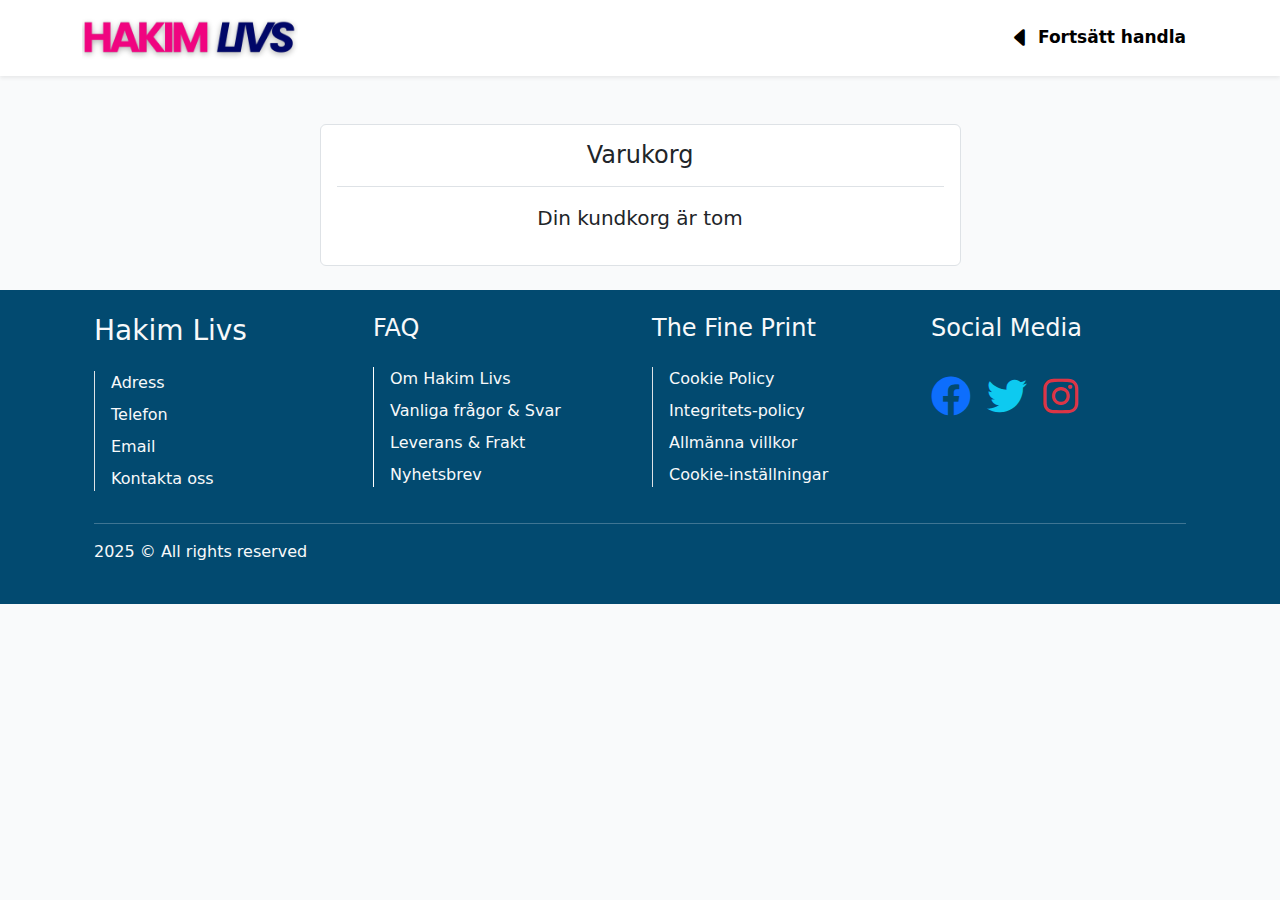
<file: shopping-cart.html>
<!DOCTYPE html>
<html lang="en">
  <head>
    <meta charset="UTF-8" />
    <meta name="viewport" content="width=device-width, initial-scale=1.0" />
    <link rel="icon" type="image/x-icon" href="src/images/Favicon.png" />

    <link
      rel="stylesheet"
      href="https://cdn.jsdelivr.net/npm/bootstrap@5.3.3/dist/css/bootstrap.min.css"
    />
    <link
      href="https://cdnjs.cloudflare.com/ajax/libs/font-awesome/6.0.0-beta3/css/all.min.css"
      rel="stylesheet"
    />
    <link
      rel="stylesheet"
      href="https://cdn.jsdelivr.net/npm/bootstrap-icons/font/bootstrap-icons.css"
    />
    <link rel="stylesheet" href="style.css" />
    <script
      defer
      src="https://cdn.jsdelivr.net/npm/bootstrap@5.3.3/dist/js/bootstrap.min.js"
      integrity="sha384-0pUGZvbkm6XF6gxjEnlmuGrJXVbNuzT9qBBavbLwCsOGabYfZo0T0to5eqruptLy"
      crossorigin="anonymous"
    ></script>
    <script src="./src/scripts/cart.js" type="module" defer></script>

    <title>Varukorg | Hakim Livs</title>
  </head>
  <body style="background-color: #f9fafb">
    <nav class="navbar navbar-expand-lg bg-white shadow-sm">
      <div class="container">
        <!-- Brand Logo (Left) -->
        <a class="navbar-brand" href="./index.html">
          <img src="/src/images/HAKIM_Livs_4.png" alt="Logo" height="50" />
        </a>
        <div
          id="continue-button"
          class="d-flex flex-column justify-content-center align-items-center"
        >
          <a
            href="index.html"
            class="btn btn-light fw-semibold border-0"
            style="background-color: #fff; font-size: 17px"
          >
            <i
              class="bi bi-caret-left-fill"
              style="font-size: 23px !important"
            ></i>
            Fortsätt handla
          </a>
        </div>
      </div>
    </nav>
    <div class="container mt-5">
      <div class="row justify-content-center">
        <!-- Cart Items (Left) -->
        <div class="col-lg-7 col-md-8 col-12 mb-4">
          <div class="p-3 border rounded bg-white">
            <div class="text-center mb-3 border-bottom pb-2">
              <h4>Varukorg</h4>
            </div>
            <div id="cart-items"></div>
          </div>
        </div>

        <!-- Cart Summary (Right) -->
        <div
          class="col-lg-4 col-md-8 col-12 mb-lg-0 mb-4"
          style="display: none"
          id="cart-summary"
        >
          <div class="p-3 border rounded bg-white">
            <h4 class="text-center mb-4">Sammanställning</h4>
            <p>
              <strong>Total Varukostnad:</strong>
              <span id="total-product-price" class="float-end">0 kr</span>
            </p>
            <p>
              <strong>Moms (12%):</strong>
              <span id="tax" class="float-end">0 kr</span>
            </p>
            <p>
              <strong>Rabatt:</strong>
              <span id="discount" class="float-end">0 kr</span>
            </p>
            <p>
              <strong>Frakt:</strong>
              <span id="shipping-cost" class="float-end">49 kr</span>
            </p>
            <hr />
            <p>
              <strong>Total Kostnad:</strong>
              <span id="total-cost" class="float-end">0 kr</span>
            </p>
            <div id="continue-button-container" class="text-center"></div>
          </div>
        </div>
        <section
          class="order-form m-4 bg-white d-none"
          id="order-form"
          style="width: 90%"
        >
          <div class="container pt-5">
            <div class="row">
              <div class="col-12 px-4">
                <h1>Orderformulär</h1>
                <hr class="mt-1" />
              </div>

              <div class="col-12">
                <div class="row mx-4">
                  <div class="col-12">
                    <label class="order-form-label">Name</label>
                  </div>
                  <div class="col-sm-6">
                    <div data-mdb-input-init class="form-outline">
                      <input
                        type="text"
                        id="form1"
                        class="form-control order-form-input"
                        placeholder="Förnamn"
                        required
                      />
                    </div>
                  </div>
                  <div class="col-sm-6 mt-2 mt-sm-0">
                    <div data-mdb-input-init class="form-outline">
                      <input
                        type="text"
                        id="form2"
                        class="form-control order-form-input"
                        placeholder="Efternamn"
                        required
                      />
                    </div>
                  </div>
                </div>

                <div class="row mt-3 mx-4">
                  <div class="col-12">
                    <label class="order-form-label">Email Address</label>
                  </div>
                  <div class="col-12">
                    <div data-mdb-input-init class="form-outline">
                      <input
                        type="email"
                        id="form3"
                        class="form-control order-form-input"
                        placeholder="example@mail.com"
                        required
                      />
                    </div>
                  </div>
                </div>

                <div class="row mt-3 mx-4">
                  <div class="col-12">
                    <label class="order-form-label">Telefonummer</label>
                  </div>
                  <div class="col-12">
                    <div data-mdb-input-init class="form-outline">
                      <input
                        type="tel"
                        id="form4"
                        class="form-control order-form-input"
                        placeholder="07X-XXX-XXXX"
                        required
                      />
                    </div>
                  </div>
                </div>

                <div class="row mt-3 mx-4">
                  <div class="col-12">
                    <label class="order-form-label">Adress</label>
                  </div>
                  <div class="col-12">
                    <div data-mdb-input-init class="form-outline">
                      <input
                        type="text"
                        id="form5"
                        class="form-control order-form-input"
                        placeholder="Adressrad 1"
                        required
                      />
                    </div>
                  </div>
                  <div class="col-12 mt-2">
                    <div data-mdb-input-init class="form-outline">
                      <input
                        type="text"
                        id="form6"
                        class="form-control order-form-input"
                        placeholder="Adressrad 2"
                        required
                      />
                    </div>
                  </div>
                  <div class="col-sm-6 mt-2 pe-sm-2">
                    <div data-mdb-input-init class="form-outline">
                      <input
                        type="text"
                        id="form7"
                        class="form-control order-form-input"
                        placeholder="Postort"
                        required
                      />
                    </div>
                  </div>
                  <div class="col-sm-6 mt-2 pe-sm-2">
                    <div data-mdb-input-init class="form-outline">
                      <input
                        type="text"
                        id="form9"
                        class="form-control order-form-input"
                        placeholder="Postnummer"
                        required
                      />
                    </div>
                  </div>
                </div>
                <div class="row mt-3 mb-4 col-12">
                  <div class="d-grid gap-2">
                    <button class="btn btn-primary w-100" type="button">
                      Button
                    </button>
                  </div>
                </div>
              </div>
            </div>
          </div>
        </section>
      </div>
    </div>
    <footer class="text-light py-4" style="background-color: #024a70">
      <div class="container px-4">
        <div class="row">
          <div class="col">
            <h3 class="mb-4">Hakim Livs</h3>
            <ul
              class="list-unstyled d-flex flex-column gap-2 border-start px-3"
            >
              <li>
                <a href="#" class="text-decoration-none text-light">Adress</a>
              </li>
              <li>
                <a href="#" class="text-decoration-none text-light">Telefon</a>
              </li>
              <li>
                <a href="#" class="text-decoration-none text-light">Email</a>
              </li>
              <li>
                <a href="#" class="text-decoration-none text-light"
                  >Kontakta oss</a
                >
              </li>
            </ul>
          </div>
          <div class="col">
            <h4 class="mb-4">FAQ</h4>
            <ul
              class="list-unstyled d-flex flex-column gap-2 border-start border-white px-3"
            >
              <li>
                <a href="#" class="text-decoration-none text-light"
                  >Om Hakim Livs</a
                >
              </li>
              <li>
                <a href="#" class="text-decoration-none text-light"
                  >Vanliga frågor & Svar</a
                >
              </li>
              <li>
                <a href="#" class="text-decoration-none text-light"
                  >Leverans & Frakt</a
                >
              </li>
              <li>
                <a href="#" class="text-decoration-none text-light"
                  >Nyhetsbrev</a
                >
              </li>
            </ul>
          </div>
          <div class="col">
            <h4 class="mb-4">The Fine Print</h4>
            <ul
              class="list-unstyled d-flex flex-column gap-2 border-start px-3"
            >
              <li>
                <a href="#" class="text-decoration-none text-light mb-2"
                  >Cookie Policy</a
                >
              </li>
              <li>
                <a href="#" class="text-decoration-none text-light mb-2"
                  >Integritets-​policy</a
                >
              </li>
              <li>
                <a href="#" class="text-decoration-none text-light mb-2"
                  >Allmänna villkor</a
                >
              </li>
              <li>
                <a href="#" class="text-decoration-none text-light mb-2"
                  >Cookie-inställningar</a
                >
              </li>
            </ul>
          </div>
          <div class="col">
            <h4 class="mb-4">Social Media</h4>
            <div class="d-flex gap-3">
              <a href="#" class="text-primary fs-1"
                ><i class="fab fa-facebook"></i
              ></a>
              <a href="#" class="text-info fs-1"
                ><i class="fab fa-twitter"></i
              ></a>
              <a href="#" class="text-danger fs-1"
                ><i class="fab fa-instagram"></i
              ></a>
            </div>
          </div>
        </div>
        <hr />
        <p>2025 &copy All rights reserved</p>
      </div>
    </footer>
  </body>
</html>
</file>
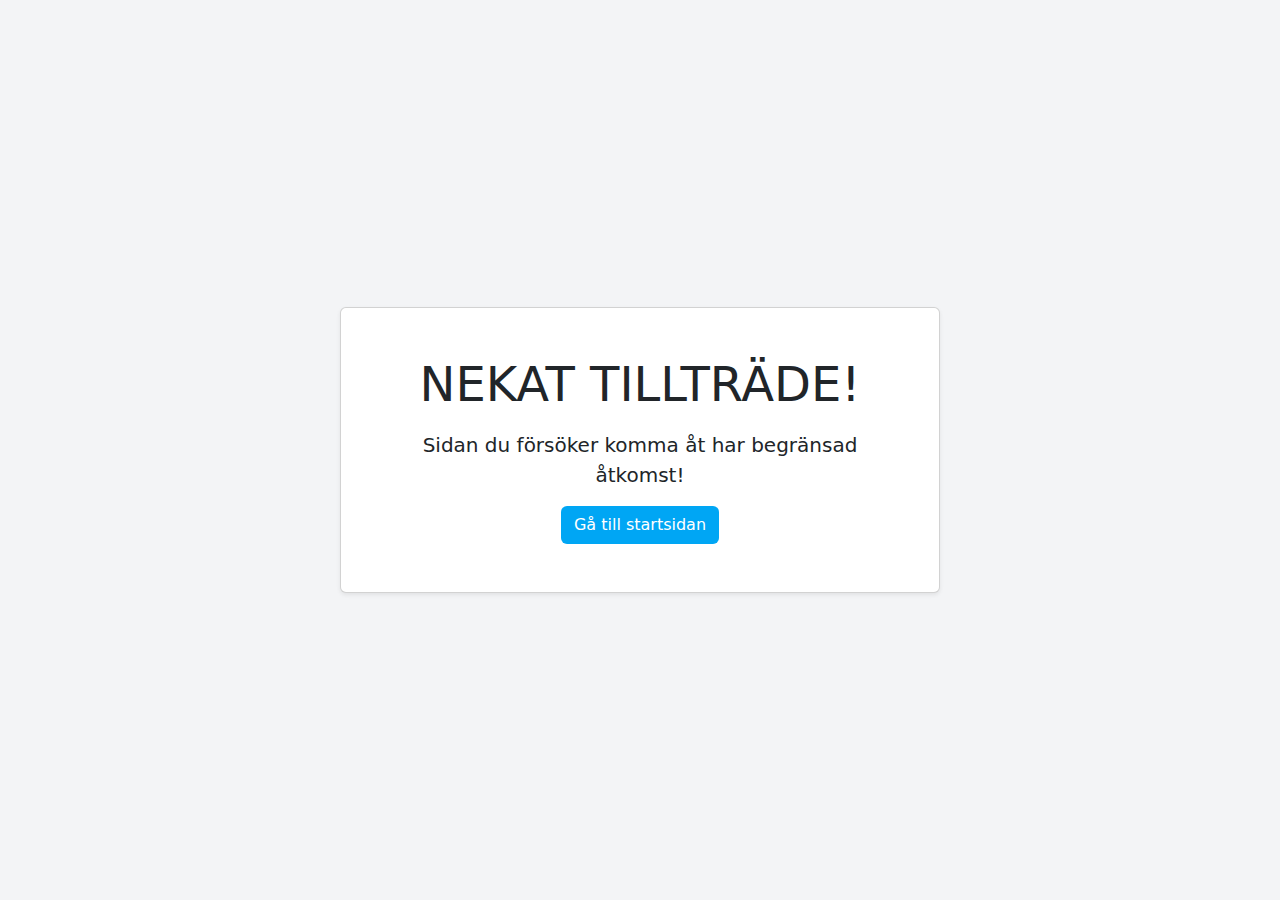
<file: admin/dashboard/access-denied.html>
<!DOCTYPE html>
<html lang="en">
<head>
    <meta charset="UTF-8">
    <meta name="viewport" content="width=device-width, initial-scale=1.0">
    <link rel="stylesheet" href="https://cdn.jsdelivr.net/npm/bootstrap@5.3.3/dist/css/bootstrap.min.css">
    <link rel="stylesheet" href="/src/css/style.css">
    
    <script defer src="https://cdn.jsdelivr.net/npm/bootstrap@5.3.3/dist/js/bootstrap.min.js" integrity="sha384-0pUGZvbkm6XF6gxjEnlmuGrJXVbNuzT9qBBavbLwCsOGabYfZo0T0to5eqruptLy" crossorigin="anonymous"></script>
    
    <title>Document</title>
</head>
<body>
    <div class="vh-100" style="background-color: #f3f4f6;">
        <div class="d-flex justify-content-center align-items-center h-100">
            <div class="d-flex justify-content-center align-items-center">
                <div class="card shadow-sm" style="width: 600px;">
                    <div class="card-body text-center p-5">
                        <p class="display-5">NEKAT TILLTRÄDE!</p>
                        <p class="fs-5">Sidan du försöker komma åt har begränsad åtkomst!</p>
                        <a href="/admin/index.html" class="btn btn-sky">Gå till startsidan</a>
                    </div>
                </div>
            </div>
        </div>
    </div>
</body>
</html>
</file>
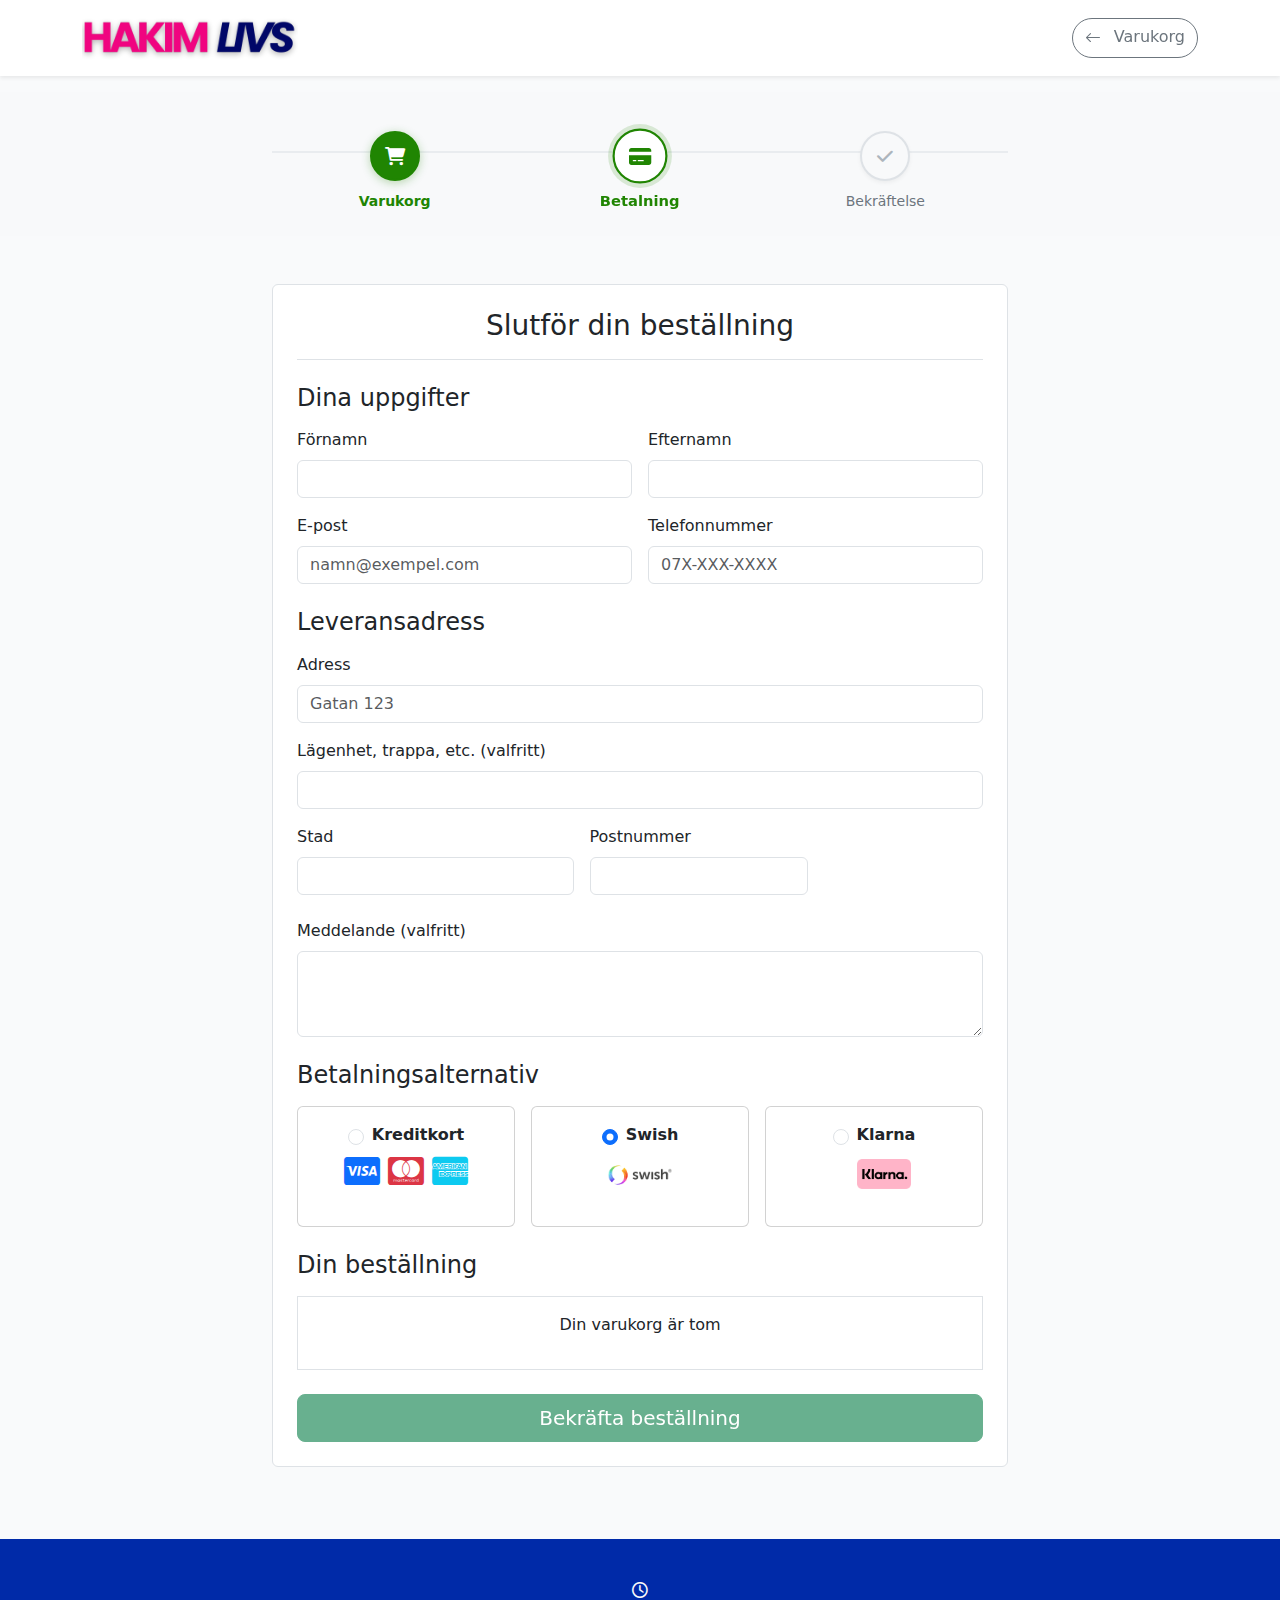
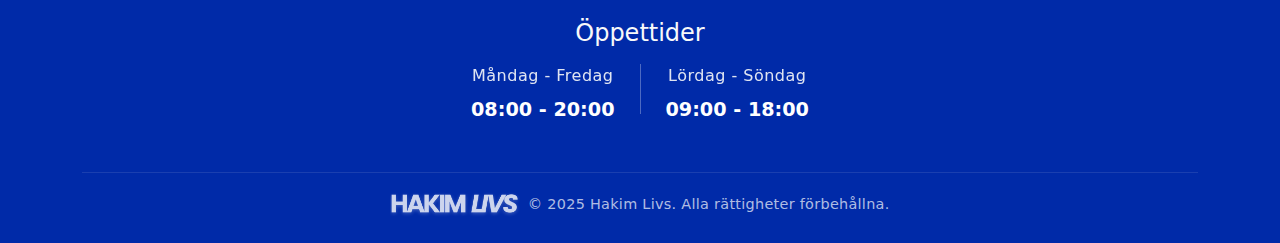
<file: src/checkout/checkout.html>
<!DOCTYPE html>
<html lang="en">
  <head>
    <meta charset="UTF-8" />
    <meta name="viewport" content="width=device-width, initial-scale=1.0" />
    <link rel="icon" type="image/x-icon" href="/src/images/Fav.png" />

    <link
      rel="stylesheet"
      href="https://cdn.jsdelivr.net/npm/bootstrap@5.3.3/dist/css/bootstrap.min.css"
    />
    <link
      href="https://cdnjs.cloudflare.com/ajax/libs/font-awesome/6.0.0-beta3/css/all.min.css"
      rel="stylesheet"
    />
    <link
      rel="stylesheet"
      href="https://cdn.jsdelivr.net/npm/bootstrap-icons/font/bootstrap-icons.css"
    />
    <link rel="stylesheet" href="/src/css/style.css" />
    <script
      defer
      src="https://cdn.jsdelivr.net/npm/bootstrap@5.3.3/dist/js/bootstrap.min.js"
      integrity="sha384-0pUGZvbkm6XF6gxjEnlmuGrJXVbNuzT9qBBavbLwCsOGabYfZo0T0to5eqruptLy"
      crossorigin="anonymous"
    ></script>
    <script src="/src/scripts/cart.js" type="module" defer></script>
    <script src="/src/scripts/checkout.js" type="module" defer></script>

    <title>Kassan | Hakim Livs</title>
  </head>
  <body style="background-color: #f9fafb">
    <nav class="navbar navbar-expand-lg bg-white shadow-sm sticky-top">
      <div class="container">
        <a class="navbar-brand" href="/index.html">
          <img src="/src/images/HAKIM_Livs_4.png" alt="Logo" height="50" />
        </a>
        <div class="d-flex align-items-center">
          <a
            href="/src/checkout/shopping-cart.html"
            class="btn btn-outline-secondary rounded-pill"
          >
            <i class="bi bi-arrow-left me-2"></i>
            Varukorg
          </a>
        </div>
      </div>
    </nav>

    <!-- Progressbar Betalningsteg -->
    <div class="bg-light py-4 mt-3 mb-4">
      <div class="container">
        <div class="row justify-content-center">
          <div class="col-lg-8 col-md-10 col-12">
            <div class="checkout-steps d-flex justify-content-between">
              <div class="step completed">
                <div class="step-icon">
                  <i class="fas fa-shopping-cart"></i>
                </div>
                <div class="step-label">Varukorg</div>
              </div>
              <div class="step active">
                <div class="step-icon">
                  <i class="fas fa-credit-card"></i>
                </div>
                <div class="step-label">Betalning</div>
              </div>
              <div class="step">
                <div class="step-icon">
                  <i class="fas fa-check"></i>
                </div>
                <div class="step-label">Bekräftelse</div>
              </div>
            </div>
          </div>
        </div>
      </div>
    </div>

    <div class="container mt-5 mb-5">
      <div class="row justify-content-center">
        <div class="col-lg-8 col-md-10 col-12 mb-4">
          <div class="p-4 border rounded bg-white">
            <div class="text-center mb-4 border-bottom pb-2">
              <h3>Slutför din beställning</h3>
            </div>

            <div class="mb-4">
              <h4 class="mb-3">Dina uppgifter</h4>
              <div class="row g-3">
                <div class="col-md-6">
                  <label for="firstName" class="form-label">Förnamn</label>
                  <input
                    type="text"
                    class="form-control"
                    id="firstName"
                    required
                  />
                </div>
                <div class="col-md-6">
                  <label for="lastName" class="form-label">Efternamn</label>
                  <input
                    type="text"
                    class="form-control"
                    id="lastName"
                    required
                  />
                </div>
                <div class="col-md-6">
                  <label for="email" class="form-label">E-post</label>
                  <input
                    type="email"
                    class="form-control"
                    id="email"
                    placeholder="namn@exempel.com"
                    required
                  />
                </div>
                <div class="col-md-6">
                  <label for="phone" class="form-label">Telefonnummer</label>
                  <input
                    type="tel"
                    class="form-control"
                    id="phone"
                    placeholder="07X-XXX-XXXX"
                    required
                  />
                </div>
              </div>
            </div>

            <div class="mb-4">
              <h4 class="mb-3">Leveransadress</h4>
              <div class="row g-3">
                <div class="col-12">
                  <label for="address" class="form-label">Adress</label>
                  <input
                    type="text"
                    class="form-control"
                    id="address"
                    placeholder="Gatan 123"
                    required
                  />
                </div>
                <div class="col-12">
                  <label for="address2" class="form-label"
                    >Lägenhet, trappa, etc. (valfritt)</label
                  >
                  <input type="text" class="form-control" id="address2" />
                </div>
                <div class="col-md-5">
                  <label for="city" class="form-label">Stad</label>
                  <input type="text" class="form-control" id="city" required />
                </div>
                <div class="col-md-4">
                  <label for="zipCode" class="form-label">Postnummer</label>
                  <input
                    type="text"
                    class="form-control"
                    id="zipCode"
                    required
                  />
                </div>
              </div>
            </div>

            <div class="mb-4">
              <label for="notes" class="form-label"
                >Meddelande (valfritt)</label
              >
              <textarea class="form-control" id="notes" rows="3"></textarea>
            </div>

            <div class="mb-4">
              <h4 class="mb-3">Betalningsalternativ</h4>
              <div class="row g-3">
                <div class="col-md-4">
                  <div class="card h-100">
                    <div class="card-body p-3 text-center">
                      <div
                        class="d-flex justify-content-center align-items-center mb-2"
                      >
                        <input
                          class="form-check-input me-2"
                          type="radio"
                          name="paymentMethod"
                          id="creditCard"
                        />
                        <label
                          class="form-check-label fw-bold"
                          for="creditCard"
                        >
                          Kreditkort
                        </label>
                      </div>
                      <div class="d-flex justify-content-center gap-2">
                        <i class="fab fa-cc-visa fs-2 text-primary"></i>
                        <i class="fab fa-cc-mastercard fs-2 text-danger"></i>
                        <i class="fab fa-cc-amex fs-2 text-info"></i>
                      </div>
                    </div>
                  </div>
                </div>

                <div class="col-md-4">
                  <div class="card h-100">
                    <div class="card-body p-3 text-center">
                      <div
                        class="d-flex justify-content-center align-items-center mb-2"
                      >
                        <input
                          class="form-check-input me-2"
                          type="radio"
                          name="paymentMethod"
                          id="swish"
                          checked
                        />
                        <label class="form-check-label fw-bold" for="swish">
                          Swish
                        </label>
                      </div>
                      <div class="d-flex justify-content-center">
                        <img
                          src="/src/images/Swish.png"
                          alt="Swish"
                          class="swishlogo"
                        />
                      </div>
                    </div>
                  </div>
                </div>

                <div class="col-md-4">
                  <div class="card h-100">
                    <div class="card-body p-3 text-center">
                      <div
                        class="d-flex justify-content-center align-items-center mb-2"
                      >
                        <input
                          class="form-check-input me-2"
                          type="radio"
                          name="paymentMethod"
                          id="klarna"
                        />
                        <label class="form-check-label fw-bold" for="klarna">
                          Klarna
                        </label>
                      </div>
                      <div class="d-flex justify-content-center">
                        <img
                          src="/src/images/Klarna.png"
                          alt="Swish"
                          class="klarnalogo"
                        />
                      </div>
                    </div>
                  </div>
                </div>
              </div>

              <div class="mt-3" id="card-number-container">
                <div class="card">
                  <div class="card-body">
                    <label for="cardNumber" class="form-label"
                      >Kortnummer</label
                    >
                    <input
                      type="text"
                      class="form-control"
                      id="cardNumber"
                      placeholder="XXXX XXXX XXXX XXXX"
                    />
                  </div>
                </div>
              </div>
            </div>

            <div class="mb-4">
              <h4 class="mb-3">Din beställning</h4>
              <div id="checkout-summary" class="border p-3"></div>
            </div>

            <div class="d-grid gap-2">
              <button
                class="btn btn-success btn-lg"
                type="button"
                id="place-order"
              >
                Bekräfta beställning
              </button>
            </div>
          </div>
        </div>
      </div>
    </div>

    <footer class="text-light py-4 mt-auto" style="background-color: #002aa8">
      <div class="container px-4">
        <div class="row justify-content-center mb-4">
          <div class="col-md-8 text-center">
            <div
              class="opening-hours-container p-3 rounded-4 position-relative"
            >
              <div class="opening-hours-badge">
                <i class="far fa-clock"></i>
              </div>
              <h4 class="mb-3 pt-3" id="footer">Öppettider</h4>
              <div class="opening-hours-content px-3 pb-2">
                <div class="d-flex justify-content-center flex-wrap">
                  <div class="opening-hours-day">
                    <span class="day-label">Måndag - Fredag</span>
                    <span class="time-label">08:00 - 20:00</span>
                  </div>
                  <div class="opening-hours-divider d-none d-md-block"></div>
                  <div class="opening-hours-day">
                    <span class="day-label">Lördag - Söndag</span>
                    <span class="time-label">09:00 - 18:00</span>
                  </div>
                </div>
              </div>
            </div>
          </div>
        </div>

        <div class="row copyright-section mt-4 pt-3">
          <div class="col-12 text-center">
            <div
              class="d-flex justify-content-center align-items-center flex-wrap gap-2"
            >
              <img
                src="/src/images/HAKIM_Livs_4.png"
                alt="Hakim Livs"
                class="copyright-logo"
              />
              <div class="copyright-text">
                <span
                  >&copy; 2025 Hakim Livs. Alla rättigheter förbehållna.</span
                >
              </div>
            </div>
          </div>
        </div>
      </div>
    </footer>
  </body>
</html>
</file>
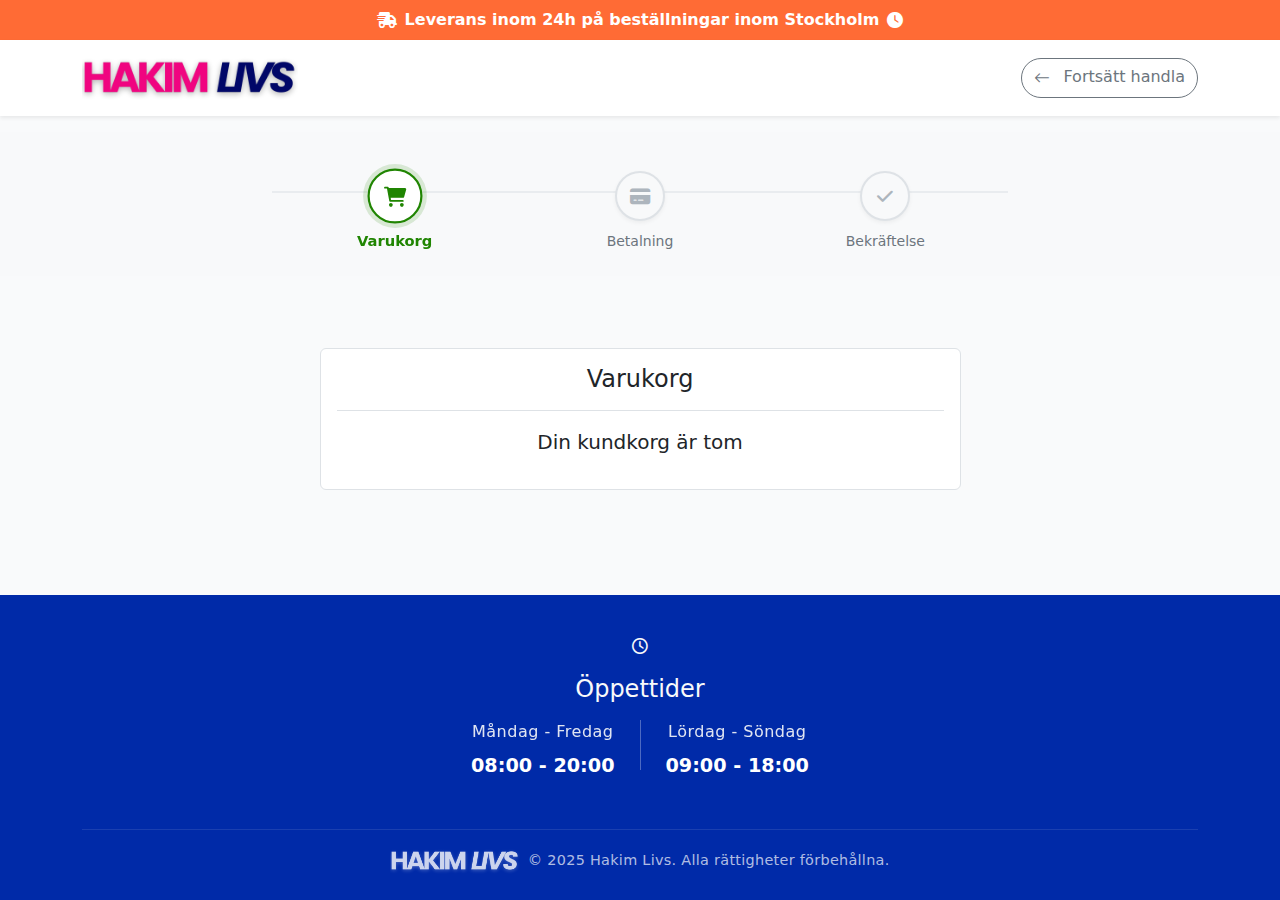
<file: src/checkout/shopping-cart.html>
<!DOCTYPE html>
<html lang="en">
  <head>
    <meta charset="UTF-8" />
    <meta name="viewport" content="width=device-width, initial-scale=1.0" />
    <link rel="icon" type="image/x-icon" href="/src/images/Fav.png" />

    <link
      rel="stylesheet"
      href="https://cdn.jsdelivr.net/npm/bootstrap@5.3.3/dist/css/bootstrap.min.css"
    />
    <link
      href="https://cdnjs.cloudflare.com/ajax/libs/font-awesome/6.0.0-beta3/css/all.min.css"
      rel="stylesheet"
    />
    <link
      rel="stylesheet"
      href="https://cdn.jsdelivr.net/npm/bootstrap-icons/font/bootstrap-icons.css"
    />
    <link rel="stylesheet" href="/src/css/style.css" />
    <script
      defer
      src="https://cdn.jsdelivr.net/npm/bootstrap@5.3.3/dist/js/bootstrap.min.js"
      integrity="sha384-0pUGZvbkm6XF6gxjEnlmuGrJXVbNuzT9qBBavbLwCsOGabYfZo0T0to5eqruptLy"
      crossorigin="anonymous"
    ></script>
    <script src="/src/scripts/cart.js" type="module" defer></script>

    <title>Varukorg | Hakim Livs</title>
  </head>
  <body class="d-flex flex-column" style="background-color: #f9fafb">
    <!-- Announcement. -->
    <div class="py-2 announcement-bar">
      <div class="container text-center">
        <div class="d-flex justify-content-center align-items-center gap-2">
          <i class="fas fa-truck-fast"></i>
          <span class="fw-semibold announcement-text"
            >Leverans inom 24h på beställningar inom Stockholm</span
          >
          <i class="fas fa-clock"></i>
        </div>
      </div>
    </div>
    <nav class="navbar navbar-expand-lg bg-white shadow-sm sticky-top">
      <div class="container">
        <a class="navbar-brand" href="/index.html">
          <img src="/src/images/HAKIM_Livs_4.png" alt="Logo" height="50" />
        </a>
        <div class="d-flex align-items-center">
          <a href="/index.html" class="btn btn-outline-secondary rounded-pill">
            <i class="bi bi-arrow-left me-2"></i>
            Fortsätt handla
          </a>
        </div>
      </div>
    </nav>

    <!-- Progressbar Varukorgen -->
    <div class="bg-light py-4 mt-3 mb-4">
      <div class="container">
        <div class="row justify-content-center">
          <div class="col-lg-8 col-md-10 col-12">
            <div class="checkout-steps d-flex justify-content-between">
              <div class="step active">
                <div class="step-icon">
                  <i class="fas fa-shopping-cart"></i>
                </div>
                <div class="step-label">Varukorg</div>
              </div>
              <div class="step">
                <div class="step-icon">
                  <i class="fas fa-credit-card"></i>
                </div>
                <div class="step-label">Betalning</div>
              </div>
              <div class="step">
                <div class="step-icon">
                  <i class="fas fa-check"></i>
                </div>
                <div class="step-label">Bekräftelse</div>
              </div>
            </div>
          </div>
        </div>
      </div>
    </div>

    <div class="container mt-5 mb-5">
      <div class="row justify-content-center">
        <!-- Cart Items (Left) -->
        <div class="col-lg-7 col-md-8 col-12 mb-4">
          <div class="p-3 border rounded bg-white">
            <div class="text-center mb-3 border-bottom pb-2">
              <h4 class="d-flex align-items-center justify-content-center">
                Varukorg
                <span
                  id="cart-count-badge"
                  class="badge bg-success rounded-pill ms-2"
                  >0</span
                >
              </h4>
            </div>
            <div id="cart-items"></div>
          </div>
        </div>

        <!-- Cart Summary (Right) -->
        <div
          class="col-lg-4 col-md-8 col-12 mb-lg-0 mb-4"
          style="display: none"
          id="cart-summary"
        >
          <div class="p-3 border rounded bg-white">
            <h4 class="text-center mb-4">Sammanställning</h4>
            <p>
              <strong>Total Varukostnad:</strong>
              <span id="total-product-price" class="float-end">0 kr</span>
            </p>
            <p>
              <strong>Moms (12%):</strong>
              <span id="tax" class="float-end">0 kr</span>
            </p>
            <p>
              <strong>Rabatt:</strong>
              <span id="discount" class="float-end">0 kr</span>
            </p>
            <p>
              <strong>Frakt:</strong>
              <span id="shipping-cost" class="float-end">49 kr</span>
            </p>
            <hr />
            <p>
              <strong>Total Kostnad:</strong>
              <span id="total-cost" class="float-end">0 kr</span>
            </p>
            <div id="continue-button-container" class="text-center"></div>
          </div>
        </div>
      </div>
    </div>

    <footer class="text-light py-4 mt-auto" style="background-color: #002aa8">
      <div class="container px-4">
        <div class="row justify-content-center mb-4">
          <div class="col-md-8 text-center">
            <div
              class="opening-hours-container p-3 rounded-4 position-relative"
            >
              <div class="opening-hours-badge">
                <i class="far fa-clock"></i>
              </div>
              <h4 class="mb-3 pt-3" id="footer">Öppettider</h4>
              <div class="opening-hours-content px-3 pb-2">
                <div class="d-flex justify-content-center flex-wrap">
                  <div class="opening-hours-day">
                    <span class="day-label">Måndag - Fredag</span>
                    <span class="time-label">08:00 - 20:00</span>
                  </div>
                  <div class="opening-hours-divider d-none d-md-block"></div>
                  <div class="opening-hours-day">
                    <span class="day-label">Lördag - Söndag</span>
                    <span class="time-label">09:00 - 18:00</span>
                  </div>
                </div>
              </div>
            </div>
          </div>
        </div>

        <div class="row copyright-section mt-4 pt-3">
          <div class="col-12 text-center">
            <div
              class="d-flex justify-content-center align-items-center flex-wrap gap-2"
            >
              <img
                src="/src/images/HAKIM_Livs_4.png"
                alt="Hakim Livs"
                class="copyright-logo"
              />
              <div class="copyright-text">
                <span
                  >&copy; 2025 Hakim Livs. Alla rättigheter förbehållna.</span
                >
              </div>
            </div>
          </div>
        </div>
      </div>
    </footer>
  </body>
</html>
</file>
<file: style.css>
:root {
  font-family: Arial, sans-serif;
  color: #333;
  background-color: #fff;
}

body {
  margin: 0;
  min-width: 320px;
  min-height: 100vh;
}

.b-example-vr {
  height: 100vh;
}

.bi {
  vertical-align: -.125em;
  fill: currentColor;
}

.bd-mode-toggle .dropdown-menu .active .bi {
  display: block !important;
}

.nav-pills .nav-link.active, .nav-pills .show>.nav-link {
  background-color: #0084d1;
}

.nav-pills .nav-link:hover {
  background-color: #0084d1;
}

/* Header */
.site-header {
  background: #eaeaea;
  padding: 1rem;
}

.site-header nav {
  display: flex;
  justify-content: space-between;
  align-items: center;
}

.logo {
  font-size: 1.5rem;
  font-weight: bold;
}

.nav-links {
  display: flex;
  gap: 1rem;
  list-style: none;
  padding: 0;
}

.nav-links a {
  text-decoration: none;
  color: black;
}

/* Main Content */
.main-content {
  padding: 2rem;
  max-width: 800px;
  margin: auto;
}

/* Products */
#products {
  display: grid;
  grid-template-columns: repeat(auto-fill, minmax(200px, 1fr));
  gap: 1rem;
  
}

.product-card {
  border: 1px solid #ddd;
  padding: 1rem;
  text-align: center;
}

.product-card button {
  background: lightgray;
  border: none;
  padding: 0.5rem 1rem;
  cursor: pointer;
}

/* Login */
.login-form {
  display: flex;
  flex-direction: column;
  gap: 1rem;
}

.form-group {
  display: flex;
  flex-direction: column;
}

.form-group input {
  padding: 0.5rem;
  border: 1px solid #ddd;
}

/* Footer */
.site-footer {
  background: #eaeaea;
  padding: 1rem;
  text-align: center;
}

.footer-links {
  display: flex;
  gap: 1rem;
  justify-content: center;
}

.footer-links a {
  text-decoration: none;
  color: black;
}

footer a:hover {
  text-decoration: underline !important;
}

.list-group-horizontal>.list-group-item+.list-group-item, .list-group-horizontal>.list-group-item:first-child:not(:last-child) { 
  border: 0px solid #dee2e6;
  border-radius: 0.375rem;
}

.list-group-item p {
  margin-block-end: 0.275rem;
}

@media (max-width: 575.98px) {
  .list-group {
    display: flex;
    flex-wrap: wrap;
    gap: 1rem;
  }

  .list-group-item {
    flex: 1 1 48%;
  }
}

@media (min-width: 576px) {
  .list-group {
    display: flex;
    flex-wrap: wrap;
    gap: 1rem;
  }

  .list-group-item {
    flex: 1 1 23%;
  }
}

.btn-rose {
  --bs-btn-color: #fff;
  --bs-btn-bg: #fb64b6;
  --bs-btn-hover-bg: #f6339a;
  --bs-btn-hover-color: #fff;
  --bs-btn-active-bg: #e60076;
  --bs-btn-active-border-color: transparent;
  --bs-btn-active-color: #fff;
}

.btn-sky {
  --bs-btn-color: #fff;
  --bs-btn-bg: #00a6f4;
  --bs-btn-hover-bg: #0084d1;
  --bs-btn-hover-color: #fff;
  --bs-btn-active-bg: #0069a8;
  --bs-btn-active-border-color: transparent;
  --bs-btn-active-color: #fff;
}

#toast-container > div {
  opacity: 1;
}
#toast-container>.toast-success {
  background-image: none !important;
}
</file>
<file: src/css/style.css>
:root {
  font-family: Arial, sans-serif;
  color: #333;
  background-color: #fff;
}

html {
  scroll-behavior: smooth;
}

body {
  margin: 0;
  min-width: 320px;
  min-height: 100vh;
}

.b-example-vr {
  height: 100vh;
}

.bi {
  vertical-align: -0.125em;
  fill: currentColor;
}

.bd-mode-toggle .dropdown-menu .active .bi {
  display: block !important;
}

.nav-pills .nav-link.active,
.nav-pills .show > .nav-link {
  background-color: #0084d1;
}

.nav-pills .nav-link:hover {
  background-color: #0084d1;
}

/* Header */

@media (max-width: 991.98px) {
  .navbar.sticky-top {
    position: static;
    top: auto;
  }
}

/* For phones like iPhone 12 Pro, iPhone 12 SE. Otherwise, the button next to logo breaks */
@media (max-width: 420px) {
  .navbar-brand img {
    height: 40px;
  }

  .navbar .btn {
    font-size: 0.8rem;
    padding: 0.4rem 0.8rem;
  }
}

/* SEARCH BAR  */

.search-icon {
  color: #010768;
  font-size: 1.2rem;
}
.search-container {
  transition: all 0.3s ease;
}

.search-container:hover,
.search-container:focus-within {
  box-shadow: 0 0.2rem 0.6rem rgba(0, 0, 0, 0.15) !important;
}

.search-input:focus {
  box-shadow: none;
}

/* Main Content */
.main-content {
  padding: 2rem;
  max-width: 800px;
  margin: auto;
}

/* Products */

.list-group-item {
  border: none !important;
}

.out-of-stock {
  opacity: 0.6 !important;
}

.out-of-stock-badge {
  top: 10px;
  right: 10px;
  z-index: 1;
}

.out-of-stock-badge .badge {
  font-size: 0.7rem;
  padding: 0.35rem 0.5rem;
  font-weight: 600;
  letter-spacing: 0.3px;
  box-shadow: 0 2px 5px rgba(0, 0, 0, 0.2);
}

.section-badge {
  font-size: 0.9rem;
  padding: 0.5rem 1rem;
  border-radius: 50px;
  margin-bottom: 0.75rem;
}

/* Buy product btn custom styling. Added a nice hovering effect aswell. */
.list-group-item .btn-sky,
#modal-product-details .btn-sky {
  border-radius: 8px;
  transition: all 0.3s ease;
}

.list-group-item .btn-sky:hover,
#modal-product-details .btn-sky:hover {
  transform: translateY(-2px);
  box-shadow: 0 4px 12px rgba(0, 0, 0, 0.1);
}

/* Login */
.login-form {
  display: flex;
  flex-direction: column;
  gap: 1rem;
}

.form-group {
  display: flex;
  flex-direction: column;
}

.form-group input {
  padding: 0.5rem;
  border: 1px solid #ddd;
}

.security-message {
  background: linear-gradient(to right, #f8f9fa, #e9ecef);
  border: 1px solid #dee2e6;
  box-shadow: 0 2px 4px rgba(0, 0, 0, 0.05);
}

.security-message i {
  color: #0d6efd;
}

.security-message .fw-semibold {
  color: #212529;
}

.security-message small {
  color: #6c757d;
}

/* ProductCard MediaQueries */

@media (max-width: 575.98px) {
  .list-group {
    display: flex;
    flex-wrap: wrap;
    gap: 1rem;
  }

  .list-group-item {
    flex: 1 1 48%;
  }
}

@media (min-width: 576px) {
  .list-group {
    display: flex;
    flex-wrap: wrap;
    gap: 1rem;
  }

  .list-group-item {
    flex: 1 1 23%;
  }
}

/* BOOTSTRAP CUSTOM STYLES */

.btn-rose {
  --bs-btn-color: #fff;
  --bs-btn-bg: #fb64b6;
  --bs-btn-hover-bg: #f6339a;
  --bs-btn-hover-color: #fff;
  --bs-btn-active-bg: #e60076;
  --bs-btn-active-border-color: transparent;
  --bs-btn-active-color: #fff;
}

.btn-sky {
  --bs-btn-color: #fff;
  --bs-btn-bg: #00a6f4;
  --bs-btn-hover-bg: #0084d1;
  --bs-btn-hover-color: #fff;
  --bs-btn-active-bg: #0069a8;
  --bs-btn-active-border-color: transparent;
  --bs-btn-active-color: #fff;
}

#toast-container > div {
  opacity: 1;
  top: 110px;
}

#toast-container > div:hover {
  border: 0;
}

#toast-container > .toast-success {
  background-image: none !important;
}

/** CATEGORY LIST HOMEPAGE  */

.active-category {
  background-color: rgba(0, 132, 209, 0.08);
  color: #0084d1 !important;
  font-weight: 600;
  border-left: 3px solid #0084d1;
  padding-left: 0.75rem;
  border-radius: 0 4px 4px 0;
  box-shadow: 0 1px 3px rgba(0, 0, 0, 0.05);
  transition: all 0.2s ease-in-out;
}

.active-category:hover {
  background-color: rgba(65, 126, 161, 0.12);
}

.active-category i {
  color: #0084d1;
}

#categories-list li:hover {
  background-color: #f0f0f0;
  cursor: pointer;
}

/* PAYMENT ICONS CHECKOUT */

.swishlogo {
  height: 70px;
  margin-top: -15px;
}

.klarnalogo {
  height: 30px;
  margin-top: 4px;
  margin-left: 20px;
}

/* OPENING HOURS FOOTER  */

.opening-hours-content {
  display: flex;
  flex-direction: column;
  align-items: center;
}

.opening-hours-day {
  display: flex;
  flex-direction: column;
  align-items: center;
  text-align: center;
  width: auto;
  padding: 0 10px;
}

.opening-hours-divider {
  width: 1px;
  height: 50px;
  background-color: rgba(255, 255, 255, 0.3);
  margin: 0 15px;
}

.day-label {
  font-size: 1rem;
  letter-spacing: 0.5px;
  opacity: 0.9;
  margin-bottom: 8px;
}

.time-label {
  font-weight: bold;
  font-size: 1.2rem;
  color: white;
}

/* COPYRIGHT MSG FOOTER  */

.copyright-section {
  border-top: 1px solid rgba(255, 255, 255, 0.1);
}

.copyright-logo {
  height: 30px;
  filter: brightness(0) invert(1);
  opacity: 0.8;
}

.copyright-text {
  font-size: 0.9rem;
  color: rgba(255, 255, 255, 0.7);
  letter-spacing: 0.3px;
}

@media (max-width: 576px) {
  .copyright-section {
    text-align: center;
  }

  .copyright-text {
    margin-top: 5px;
  }
}

/* HERO SECTION */

.hero-section h1 {
  font-weight: 900;
  font-family: "Poppins", sans-serif;
  letter-spacing: -1px;
  color: #1a1a2e;
}

.hero-section h2 {
  color: #555;
}

.hero-image {
  max-height: 440px;
  object-fit: cover;
  filter: drop-shadow(0 7px 10px rgba(0, 0, 0, 0.4));
}

@media (max-width: 450px) {
  .hero-section .hero-btn-container {
    flex-direction: column;
    gap: 0.5rem !important;
    font-size: 0.9rem;
    width: 100%;
  }
}

/* ANNOUNCEMENT BAR */
.announcement-bar {
  color: white;
  background-color: #ff6b35;
}

@media (max-width: 576px) {
  .announcement-text {
    font-size: 0.75rem;
  }
  .announcement-bar .fas {
    font-size: 0.8rem;
  }
}

@media (max-width: 400px) {
  .announcement-text {
    font-size: 0.65rem;
  }
  .announcement-bar .fas {
    font-size: 0.7rem;
  }
}

/* CLEAN FadeIn FOR PRODUCTS */

@keyframes fadeIn {
  from {
    opacity: 0;
    transform: translateY(20px);
  }
  to {
    opacity: 1;
    transform: translateY(0);
  }
}

.list-group-item {
  animation: fadeIn 0.5s ease forwards;
}

/* FLYING CART mobile only */
.flying-cart {
  width: 60px;
  height: 60px;
  z-index: 54;
}

/* PROGRESS BAR STARTING FROM CART */

.checkout-steps {
  margin-top: 15px;
  position: relative;
  z-index: 1;
}

.step {
  text-align: center;
  width: 33.333%;
}

.checkout-steps::before {
  content: "";
  position: absolute;
  top: 20px;
  left: 0;
  right: 0;
  height: 2px;
  background-color: #e9ecef;
  z-index: -1;
}

.step-icon {
  width: 50px;
  height: 50px;
  border-radius: 50%;
  background-color: #f8f9fa;
  display: flex;
  align-items: center;
  justify-content: center;
  margin: 0 auto 10px;
  color: #adb5bd;
  border: 2px solid #dee2e6;
  z-index: 2;
  transition: all 0.3s ease;
  font-size: 18px;
  box-shadow: 0 2px 4px rgba(0, 0, 0, 0.05);
}

.step.completed .step-icon {
  background-color: #208502;
  border-color: #208502;
  color: white;
  box-shadow: 0 2px 10px rgba(32, 133, 2, 0.3);
}

.step.active .step-icon {
  background-color: white;
  border-color: #208502;
  color: #208502;
  box-shadow: 0 0 0 4px rgba(32, 133, 2, 0.15);
  transform: scale(1.1);
}

.step-label {
  font-size: 14px;
  font-weight: 500;
  color: #6c757d;
  margin-top: 5px;
  transition: all 0.3s ease;
}

.step.completed .step-label {
  color: #208502;
  font-weight: 600;
}

.step.active .step-label {
  color: #208502;
  font-weight: 700;
  transform: scale(1.05);
}

@media (max-width: 576px) {
  .step-label {
    font-size: 12px;
  }

  .step-icon {
    width: 40px;
    height: 40px;
    font-size: 16px;
  }
}
</file>
